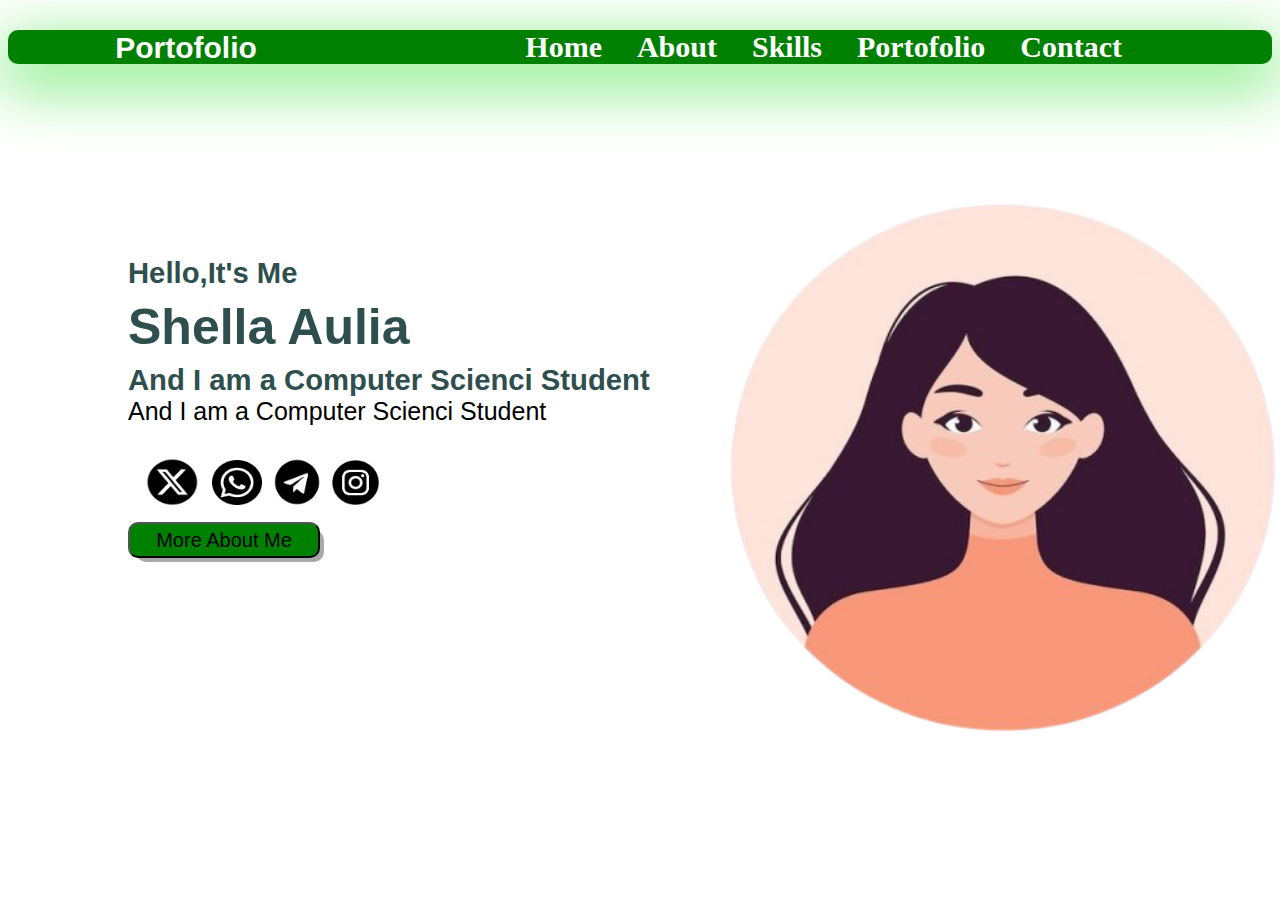
<file: index.html>
<!DOCTYPE html>
<html lang="en">

<head>
    <meta charset="UTF-8">
    <meta name="viewport" content="width=device-width, initial-scale=1.0">
    <title>welcome to my project</title>
    <link rel="stylesheet" href="style.css">
</head>
<body>
    <div class="container">
        <div class="top">
            <img src="images.png/profile.png" width="650px" height="630px">
        </div>
        <ul class="nav">
            <li>Home</li>
            <li>About</li>
            <li>Skills</li>
            <li>Portofolio</li>
            <li>Contact</li>
        </ul>
        <h2 class="content"> Portofolio</h2>
        <div class="left-content">
            <h3>Hello,It's Me</h3>
            <h1> Shella Aulia</h1>
            <h3> And I am a Computer Scienci Student</h3>
        </div>
        <p class="visible">And I am a Computer Scienci Student</p>
        <div class="row">
            <ul>
                <li> <img src="images.png/x.png" width="60px" height="50px"> </li>
                <li> <img src="images.png/whatsaap.png" width="50px" height="45px"> </li>
                <li> <img src="images.png/telegram.png" width="50px" height="50px"> </li>
                <li> <img src="images.png/instagram.png" width="47px" height="45px"> </li>
            </ul>
        </div>
        <button class="btn">More About Me</button>
    </div>
    <script src="myProject_script.js"></script>
</body>
</html>
</file>
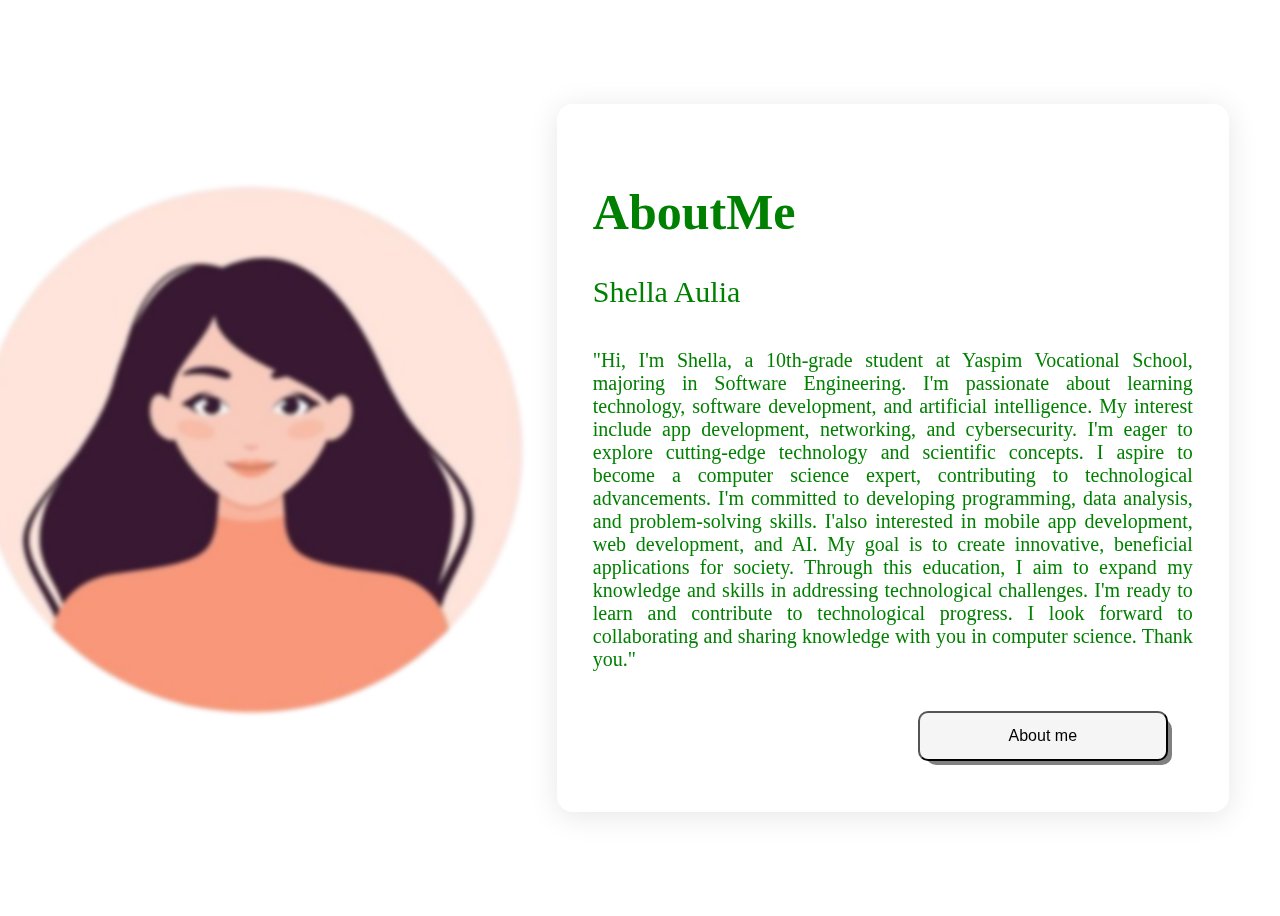
<file: about.html>
<!DOCTYPE html>
<html lang="en">

<head>
    <meta charset="UTF-8">
    <meta http-equiv="X-UA-Compatible" content="IE=edge">
    <meta name="viewport" content="width=device-width, initial-scale=1.0">
    <title>this is about me</title>
    <link rel="stylesheet" href="about.css">
</head>

<body>
    <div class="container">
        <div class="card" data-tilt>
            <section class="hero">
                <h1>AboutMe</h1>
                <p>Shella Aulia</p>
            </section>
            <section class="about">
                <p>"Hi, I'm Shella, a 10th-grade student at Yaspim Vocational School,
                    majoring in Software Engineering. I'm passionate about learning
                    technology, software development, and artificial intelligence.
                    My interest include app development, networking, and cybersecurity.
                    I'm eager to explore cutting-edge technology and scientific concepts.
                    I aspire to become a computer science expert, contributing to technological
                    advancements. I'm committed to developing programming, data analysis,
                    and problem-solving skills. I'also interested in mobile app development,
                    web development, and AI. My goal is to create innovative,
                    beneficial applications for society. Through this education,
                    I aim to expand my knowledge and skills in addressing technological
                    challenges. I'm ready to learn and contribute to technological progress.
                    I look forward to collaborating and sharing knowledge with you in
                    computer science. Thank you."
                </p>
            </section>
            <button class="btn">About me</button>
        </div>
    </div>
    <section class="bottom">
        <img src="images.png/profile.png" width="650px" height="630px">
    </section>
</body>

</html>
</file>
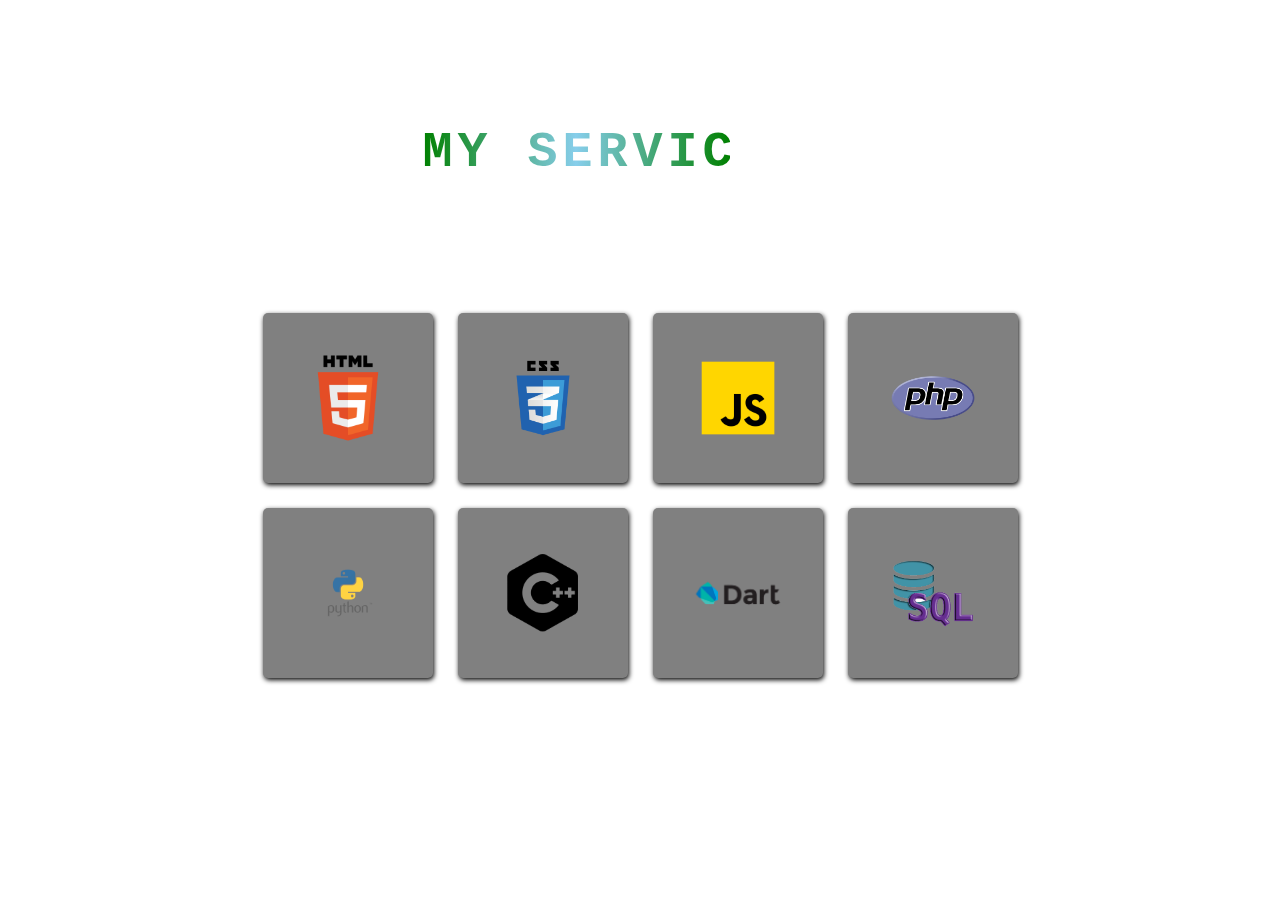
<file: contact.html>
<!DOCTYPE html>
<html lang="en">

<head>
    <meta charset="UTF-8">
    <meta name="viewport" content="width=device-width, initial-scale=1.0">
    <title>the things i am learning</title>
    <link rel="stylesheet" href="contact.css">
</head>

<body>
    <div class="portofolio">
        <h1 class="main">MY SERVICES</h1>

        <div class="container">
            <div class="item"> <img src="images.png/html.png"> </div>
            <div class="item"> <img src="images.png/css-symbol.png"> </div>
            <div class=" item"> <img src="images.png/javascript.png"> </div>
            <div class=" item"> <img src="images.png/PHP.png"> </div>
        </div>

        <div class="cont">
            <div class="item"> <img src="images.png/Python-Symbol.png"> </div>
            <div class=" item"> <img src="images.png/c++.png" width="50px"> </div>
            <div class=" item"> <img src="images.png/dart-logo.png" > </div>
            <div class=" item"> <img src="images.png/SQL.png" width="50px" height="70px"> </div>

        </div>
    </div>
</body>

</html>
</file>
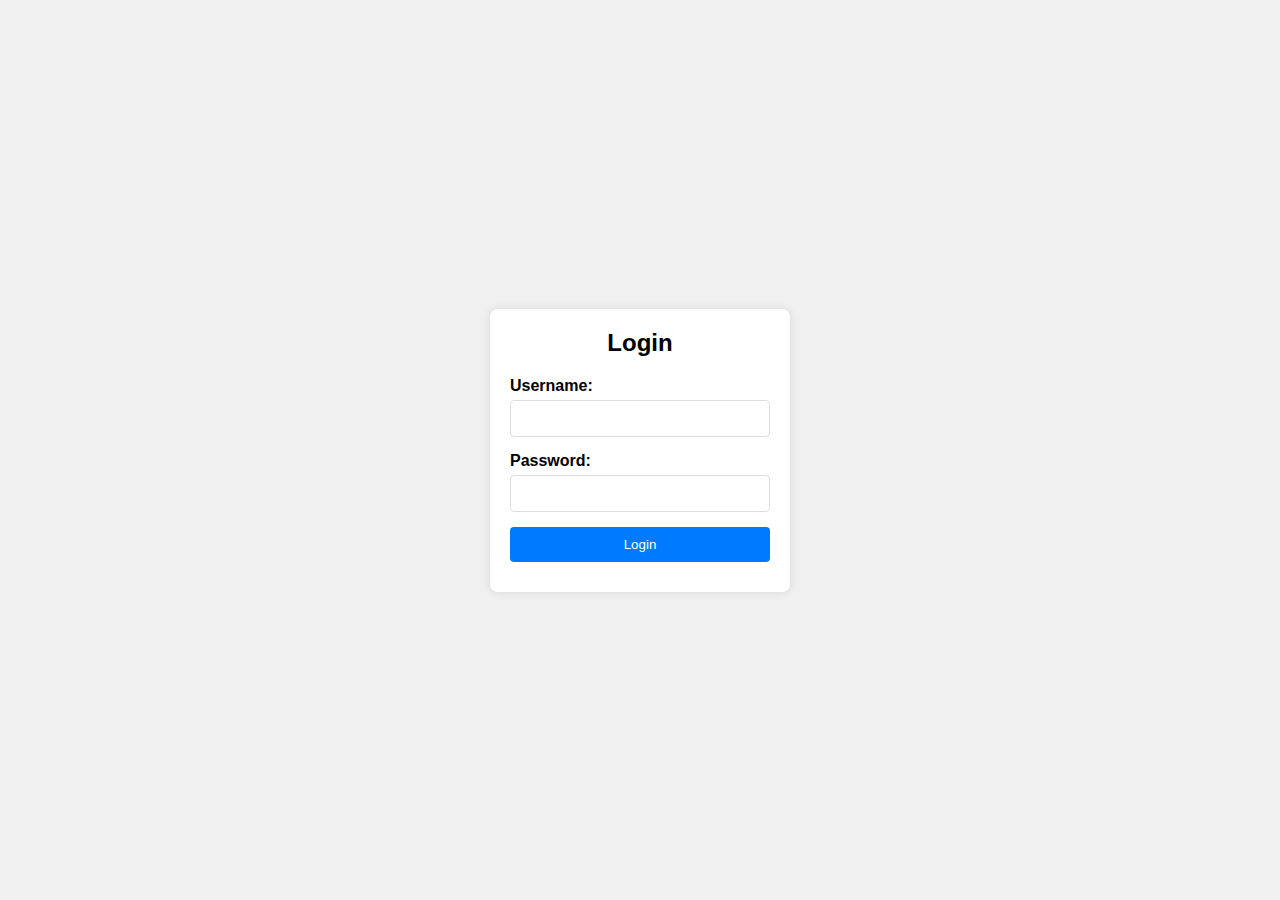
<file: login.html>
<!DOCTYPE html>
<html lang="en">
<head>
  <meta charset="UTF-8">
  <meta name="viewport" content="width=device-width, initial-scale=1.0">
  <title>Login Form</title>
  <!-- Menyambungkan file CSS untuk gaya tampilan -->
  <link rel="stylesheet" href="login.css">
</head>
<body>
  <div class="login-container">
    <h2>Login</h2>
    <!-- Form login dengan ID untuk memudahkan akses dari JavaScript -->
    <form id="loginForm">
      <!-- Label dan input untuk username dengan atribut "required" (wajib diisi) -->
      <label for="username">Username:</label>
      <input type="text" id="username" name="username" required>
      
      <!-- Label dan input untuk password dengan atribut "required" (wajib diisi) -->
      <label for="password">Password:</label>
      <input type="password" id="password" name="password" required>
      
      <!-- Tombol untuk memicu fungsi login saat diklik -->
      <button type="button" onclick="login()">Login</button>
      <!-- Area pesan error untuk menampilkan pesan jika login gagal -->
      <p id="errorMessage" class="error-message"></p>
    </form>
  </div>
  <!-- Menyambungkan file JavaScript untuk fungsi login -->
  <script src="login.js"></script>
</body>
</html>
</file>
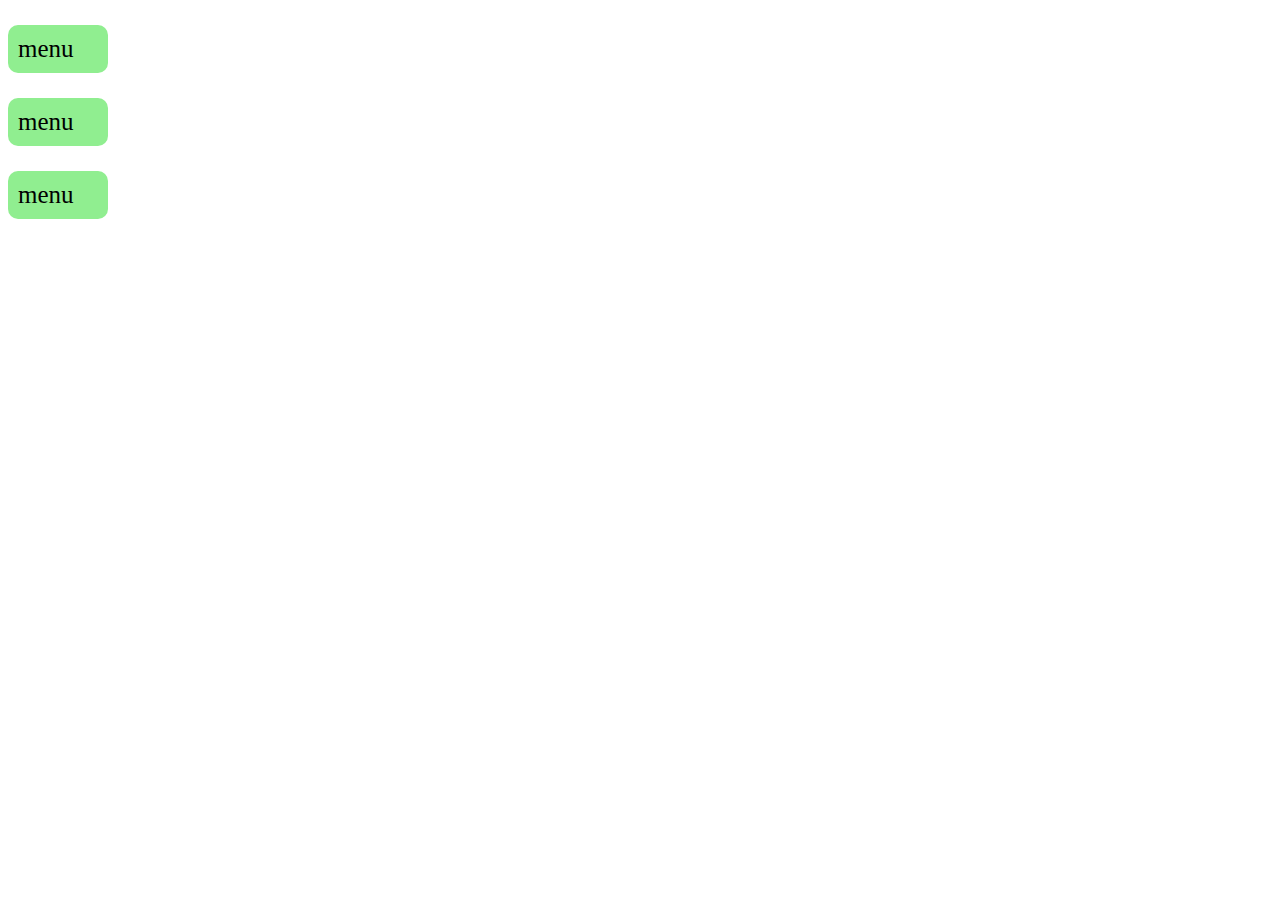
<file: portofolio.html>
<!DOCTYPE html>
<html lang="en">

<head>
    <meta charset="UTF-8">
    <meta name="viewport" content="width=device-width, initial-scale=1.0">
    <title>slebewww</title>
    <link rel="stylesheet" href="portofolio.css">
</head>

<body>
    <div class="menu">
        <p>menu<span></span></p>
        <ul>
            <li> <a href="">link</a></li>
            <li> <a href="">link</a></li>
            <li> <a href="">link</a></li>
            <li> <a href="">link</a></li>
            <li> <a href="">link</a></li>
            <li> <a href="">link</a></li>
        </ul>
        <p>menu<span></span></p>
        <ul>
            <li> <a href="">link</a></li>
            <li> <a href="">link</a></li>
            <li> <a href="">link</a></li>
            <li> <a href="">link</a></li>
            <li> <a href="">link</a></li>
            <li> <a href="">link</a></li>
        </ul>
        <p>menu<span></span></p>
        <ul>
            <li> <a href="">link</a></li>
            <li> <a href="">link</a></li>
            <li> <a href="">link</a></li>
            <li> <a href="">link</a></li>
            <li> <a href="">link</a></li>
            <li> <a href="">link</a></li>
        </ul>
    </div>
</body>

</html>
</file>
<file: style.css>
body {
        background-color: white;
        font-family: 'Lucida Sans', 'Lucida Sans Regular', 'Lucida Grande', 'Lucida Sans Unicode', Geneva, Verdana, sans-serif;
}

.top {
        position: absolute;
        left: 53%;
        top: 17%;

}

.nav {
        list-style-type: none;
        display: flex;
        justify-content: flex-end;
        margin-right: 0%;
        gap: 35px;
        padding-right: 150px;
        color: white;
        font-weight: bolder;
        font-size: 30px;
        font-family: 'Times New Roman', Times, serif;
        height: 10%;
        width: 100%;
        border-radius: 10px;
        background-color: green;
        box-sizing: border-box;
        -webkit-web-shadow: black;
        -moz-box-shadow: black;
        box-shadow: 0px 17px 59px 11px lightgreen;
}

.content {

        position: absolute;
        left: 9%;
        top: 6px;
        color: white;
        font-size: 30px;
}

.left-content {
        position: absolute;
        left: 10%;
        top: 26%;
        font-size: 25px;
        line-height: 20px;
        color: darkslategray;


}

.visible {

        position: absolute;
        left: 10%;
        top: 43%;
        font-size: 25px;
        margin-top: 10px;
}


.row ul {
        justify-content: flex-start;
        display: flex;
        position: absolute;
        top: 49%;
        left: 8%;
        align-items: center;
        gap: 10px;
        list-style-type: none;
}



.btn {

        position: absolute;
        top: 58%;
        left: 10%;
        border-radius: 10px;
        width: 15%;
        height: 4%;
        background-color: green;
        font-size: 20px;
        border-radius: 0, 5rem;
        cursor: pointer;
        transition: all 0, 3s;
}

.btn::after {

        content: "";
        position: absolute;
        inset: 0;
        background-color: darkgray;
        border-radius: inherit;
        translate: 6px 6px;
        transition: 0, 25s;
        z-index: -1;

}

.btn:hover::after {
        translate: 0;
}

.btn:hover {
        background-color: white;
        color: grey;

}
</file>
<file: about.css>
*body {
  margin: 0;
  box-sizing: border-box;
  background-color: white;
  background-position: center;
  background-size: cover;
  padding: 0;
  font-family: 'poppins', Verdana, Geneva, Tahoma, sans-serif;
}

.container {
  width: 140%;
  height: 100vh;
  display: flex;
  background-color: white;
  background-position: center;
  background-size: cover;
  align-items: center;
  justify-content: center;

}

.card {
  width: 600px;
  max-width: 45%;
  text-align: center;
  padding: 50px 35px;
  color: green;
  background: rgba(255, 255, 255, 0.2);
  border: 1px solid rgba(255, 255, 255, 0.3);
  border-radius: 16px;
  box-shadow: 0 4px 30px  rgba(0, 0, 0, 0.1);
  backdrop-filter: blur(5px);
}

.card h1 {
  font-size: 50px;
  font-weight: 600;
  margin-top: 28px;
  text-align: justify;
}

.card p {
  font-size: 30px;
  margin: 10px auto;
  text-align: justify;

}


.about p {
  text-align: justify;
  font-size: 20px;
  margin-top: 40px;


}

.btn {
  margin-left: 50%;
  margin-top: 5%;
  height: 50px;
  width: 250px;
  border-radius: 10px;
  justify-content: center;
  background-color: whitesmoke;
  position: relative;
  font-size: medium;
  cursor: pointer;
  transition: all 0, 3s;
}

.btn::after {

  content: "";
  position: absolute;
  inset: 0;
  background-color: grey;
  border-radius: inherit;
  translate: 6px 6px;
  transition: 0, 25s;
  z-index: -1;

}

.btn:hover::after {
  translate: 0;
}

.btn:hover {
  background-color: darkgreen;
  color: #f9fafb;

}

.bottom {
  position: absolute;
  top: 15%;
  right: 55%;
  filter: blur(2px);


}
</file>
<file: contact.css>
body {
  background-color:white;
  display: flex;
  justify-content: center;
  align-items: center;
  height: 100vh;

}

.container {
  display: flex;
  gap: 25px;
 margin-bottom: 25px;
 margin-top: 10%;
}

.cont{
  display: flex;
  gap: 25px;
  
}

.item {
  background: gray;
  width: 170px;
  height: 170px;
  cursor: pointer;
  border-radius: 5px;
  box-shadow: 1px 2px 5px 0;
  transition: 300ms ease-in-out;
}

.container:hover> :not(:hover) {
  opacity: .3;
}

.cont:hover> :not(:hover) {
  opacity: .3;
}


.item img {
  position: relative;
  width: 50%;
  top: 50%;
  left: 50%;
  transform: translate(-50%, -50%);
}

.container-2 {
  margin-top: 5%;
}

.container-1 {
  margin-top: 15%;
}

.main {
  position: absolute;
  top: 10%;
  left: 33%;
  font-size: 50px;
  font-family: 'Courier New', Courier, monospace;

}

h1 {
  position: relative;
  font-family: Arial, Helvetica, sans-serif;
  letter-spacing: 5px;
  background: linear-gradient(90deg, green, skyblue, green);
  background-repeat: no-repeat;
  background-size: 80%;
  -webkit-background-clip: text;
  background-clip: text;
  -webkit-text-fill-color: transparent;
  animation: shine 4s linear infinite;
}

@keyframes shine {
  0% {
    background-position-x: -500%;
  }

  100% {
    background-position-x: 500%;
  }
}

nav {

  text-indent: normal;
  text-align: left;
  margin: 5px 5px 5px 5px;

}


.nav button {

  border-radius: 20px;
  background-color: whitesmoke;
  width: 25%;
  height: 50%;
  gap: 10px;

}

.content button {

  position: absolute;
  left: 20%;
  top: 30%;
  width: 20%;
  height: 40%;

}

.highlight button {

  width: 20%;
  height: 40%;
  position: absolute;
  left: 41%;
  top: 30%;

}

.featured button {

  width: 20%;
  height: 40%;
  position: absolute;
  left: 62%;
  top: 30%;


}

.featured img {

  position: absolute;
  top: 15px;
  left: 15px;
}

img {

  position: absolute;
  top: 15px;
  left: 15px;
}


p {
  text-align: justify;
  font-size: 15px;
  margin: 10px 10px 10px 10px;
  letter-spacing: normal;
  word-spacing: 0px;
}
</file>
<file: portofolio.css>
.menu{
    width: max-content;
    list-style-position: outside;
}

.menu p{
    background-color: lightgreen;
    display: flex;
    width: 100px;
    padding: 10px;
    font-size: 25px;
    gap: 10px;
    box-sizing: border-box;
    border-radius: 10px;
}

.menu p span{
    transform: rotate(90deg);
    font-family: 'Courier New', Courier, monospace;
    
}

ul{
    position: absolute;
    width: 150px;
    background-color: lightskyblue;
    list-style-type: none;
    text-align: left;
    transition: all .3s;
    opacity: 0;
    visibility: hidden;
}

li a{

display: flex;
color: white;
padding: 10px 0px 10px 20px;
font-size: 20px;
text-decoration: none;
box-sizing: border-box;
transition: all .3s;

}

.menu p:hover ~ ul, ul:hover {
    opacity: 1;
    visibility: visible;
}

a:hover {
background-color: lightpink;
color: grey;

}
</file>
<file: login.css>
/* Reset margin dan padding untuk semua elemen */
* {
    margin: 0;
    padding: 0;
    box-sizing: border-box;
}
  
/* Gaya dasar untuk halaman */
body {
    display: flex;
    justify-content: center;
    align-items: center;
    height: 100vh;
    font-family: Arial, sans-serif;
    background-color: #f0f0f0;
}
  
/* Gaya untuk wadah form login */
.login-container {
    background-color: #ffffff;
    padding: 20px;
    border-radius: 8px;
    box-shadow: 0px 0px 10px rgba(0, 0, 0, 0.1);
    width: 300px;
    text-align: center;
}
  
/* Gaya untuk judul (h2) */
h2 {
    margin-bottom: 20px;
}
  
/* Gaya untuk label form */
label {
    display: block;
    text-align: left;
    margin-bottom: 5px;
    font-weight: bold;
}
  
/* Gaya untuk input */
input {
    width: 100%;
    padding: 10px;
    margin-bottom: 15px;
    border: 1px solid #ddd;
    border-radius: 4px;
}
  
/* Gaya untuk tombol */
button {
    width: 100%;
    padding: 10px;
    background-color: #007bff;
    color: #fff;
    border: none;
    border-radius: 4px;
    cursor: pointer;
}
  
/* Gaya tombol saat dihover */
button:hover {
    background-color: #0056b3;
}
  
/* Gaya untuk pesan error */
.error-message {
    color: red;
    margin-top: 10px;
}
</file>
